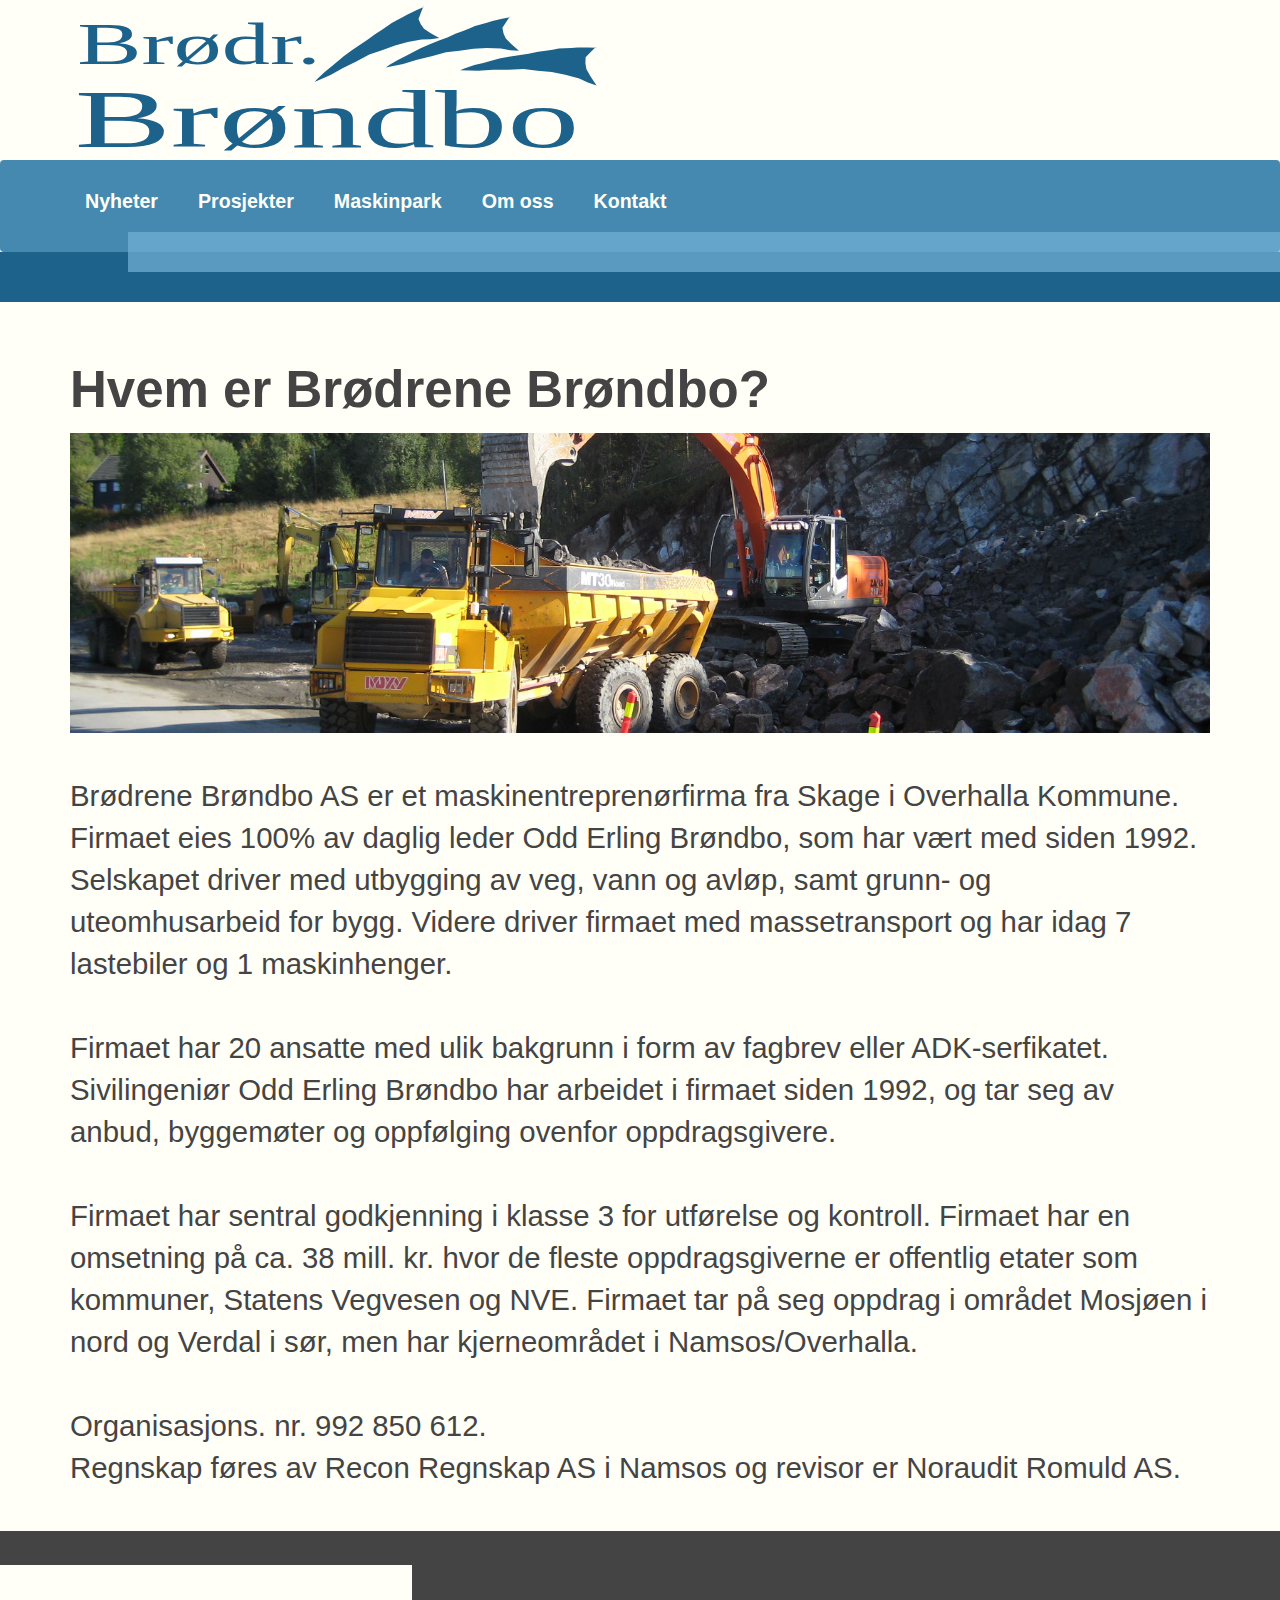
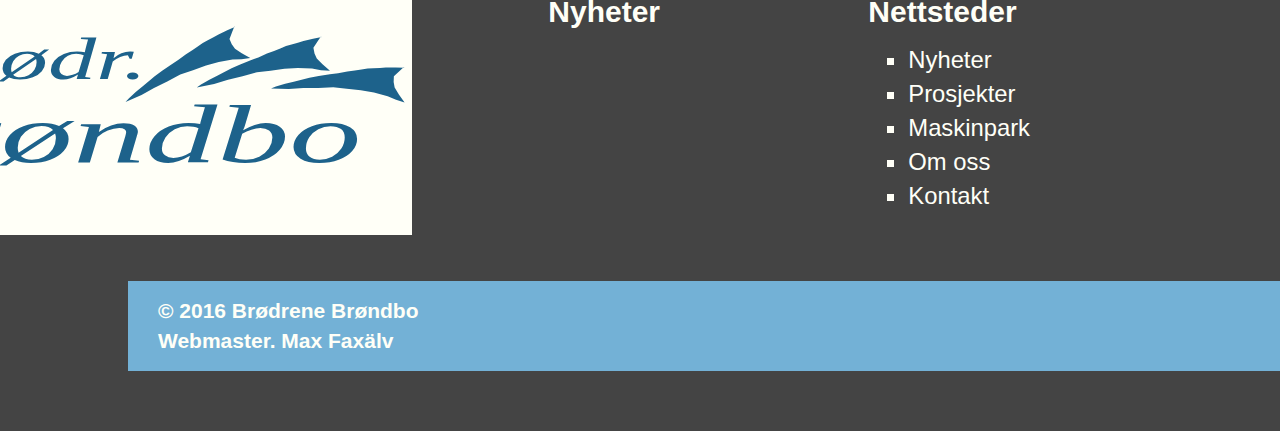
<file: omoss.html>
<!DOCTYPE html>

<html lang="no">
<head>
	<meta charset="utf-8">
	<meta content="IE=edge" http-equiv="X-UA-Compatible">
	<meta content="width=device-width, initial-scale=1" name="viewport">
	<meta content="" name="description">
	<meta content="" name="author">

	<title>Br&oslash;drene Br&oslash;ndbo - Autorisert Maskinentrepenør</title>
	<link href="css/bootstrap.min.css" rel="stylesheet">
	<link href="css/bootflat.min.css" rel="stylesheet">
	<link href="css/br.css" rel="stylesheet">
	<link href="css/font-awesome.min.css" rel="stylesheet">

</head>

<body>
	<div class="container">
		<div class="row">
			<div class="col-lg-12">
				<img src="img/brbrondbologo2.svg" alt="Br&oslash;drene Br&oslash;ndbo" />
			</div>
		</div>
	</div>

	<nav class="navbar navbar-br" role="navigation">
		<div class="container">
		
			<div class="navbar-header">
				<button class="navbar-toggle" data-target="#bs-example-navbar-collapse-1"
				data-toggle="collapse" type="button">
					<i class="fa fa-bars"></i>
				</button>
			</div>

			<div class="collapse navbar-collapse" id="bs-example-navbar-collapse-1">
				<ul class="nav navbar-nav">
					<li>
						<a href="index.html">Nyheter</a>
					</li>
					<li>
						<a href="prosjekter.html">Prosjekter</a>
					</li>
					<li>
						<a href="maskinpark.html">Maskinpark</a>
					</li>
					<li>
						<a href="omoss.html">Om oss</a>
					</li>
					<li>
						<a href="kontakt.html">Kontakt</a>
					</li>
				</ul>
			</div>
		</div>
	</nav>
	
	<div class="nvbar1"></div>
	
	<div class="nvbar2"></div>
	
	<br>
	<br>
	<br>

	<div class="container">
		<h1>Hvem er Br&oslashdrene Br&oslashndbo?</h1>
	
		<div class="omossimg"></div>
		
		<div class="omosstext" >
			Brødrene Brøndbo AS er et maskinentreprenørfirma fra Skage i Overhalla Kommune.
			Firmaet eies 100% av daglig leder Odd Erling Brøndbo, som har vært med siden 1992.
			Selskapet driver med utbygging av veg, vann og avløp, samt grunn- og uteomhusarbeid for bygg. Videre driver firmaet med massetransport og 
			har idag 7 lastebiler og 1 maskinhenger.
			<br><br>
			Firmaet har 20 ansatte med ulik bakgrunn i form av fagbrev eller ADK-serfikatet.
			Sivilingeniør Odd Erling Brøndbo har arbeidet i firmaet siden 1992, 
			og tar seg av anbud, byggemøter og oppfølging ovenfor oppdragsgivere.
			<br><br>
			Firmaet har sentral godkjenning i klasse 3 for utførelse og kontroll.
			Firmaet har en omsetning på ca. 38 mill. kr. hvor de fleste oppdragsgiverne
			er offentlig etater som kommuner, Statens Vegvesen og NVE.
			Firmaet tar på seg oppdrag i området Mosjøen i nord og Verdal i sør,
			men har kjerneområdet i Namsos/Overhalla.
			<br><br>
			Organisasjons. nr. 992 850 612.<br>
			Regnskap føres av Recon Regnskap AS i Namsos og revisor er Noraudit Romuld AS.
			<br><br>
		</div>
	</div>
	
	<div class="row brfooter1">
	<br>
	<div class="col-md-4">
		<img class="brfooterlogo" src="img/brbrondbologo.svg" />
	</div>
	<div class="col-md-1"></div>
	<div class="col-md-3">
		<h3>Nyheter</h3>
	</div>
	<div class="col-md-3">
		<h3>Nettsteder</h3>
		<ul>
			<li type="square"><a href="nyheter.html">Nyheter</a></i>
			<li type="square"><a href="prosjekter.html">Prosjekter</a></i>
			<li type="square"><a href="maskinpark.html">Maskinpark</a></i>
			<li type="square"><a href="omoss.html">Om oss</a></i>
			<li type="square"><a href="kontakt.html">Kontakt</a></i>
		</ul>
	</div>
	<div class="col-md-1"></div>
	</div>
	<div class="brfooter2">
		&copy; 2016 Br&oslashdrene Br&oslashndbo<br>
		Webmaster. Max Fax&auml;lv
	</div>
	
	<script src="js/jquery-2.2.1.min.js">
	</script>
	 
	<script src="js/bootstrap.min.js">
	</script>
	 
	<script src="js/icheck.min.js">
	</script>
</body>
</html>
</file>
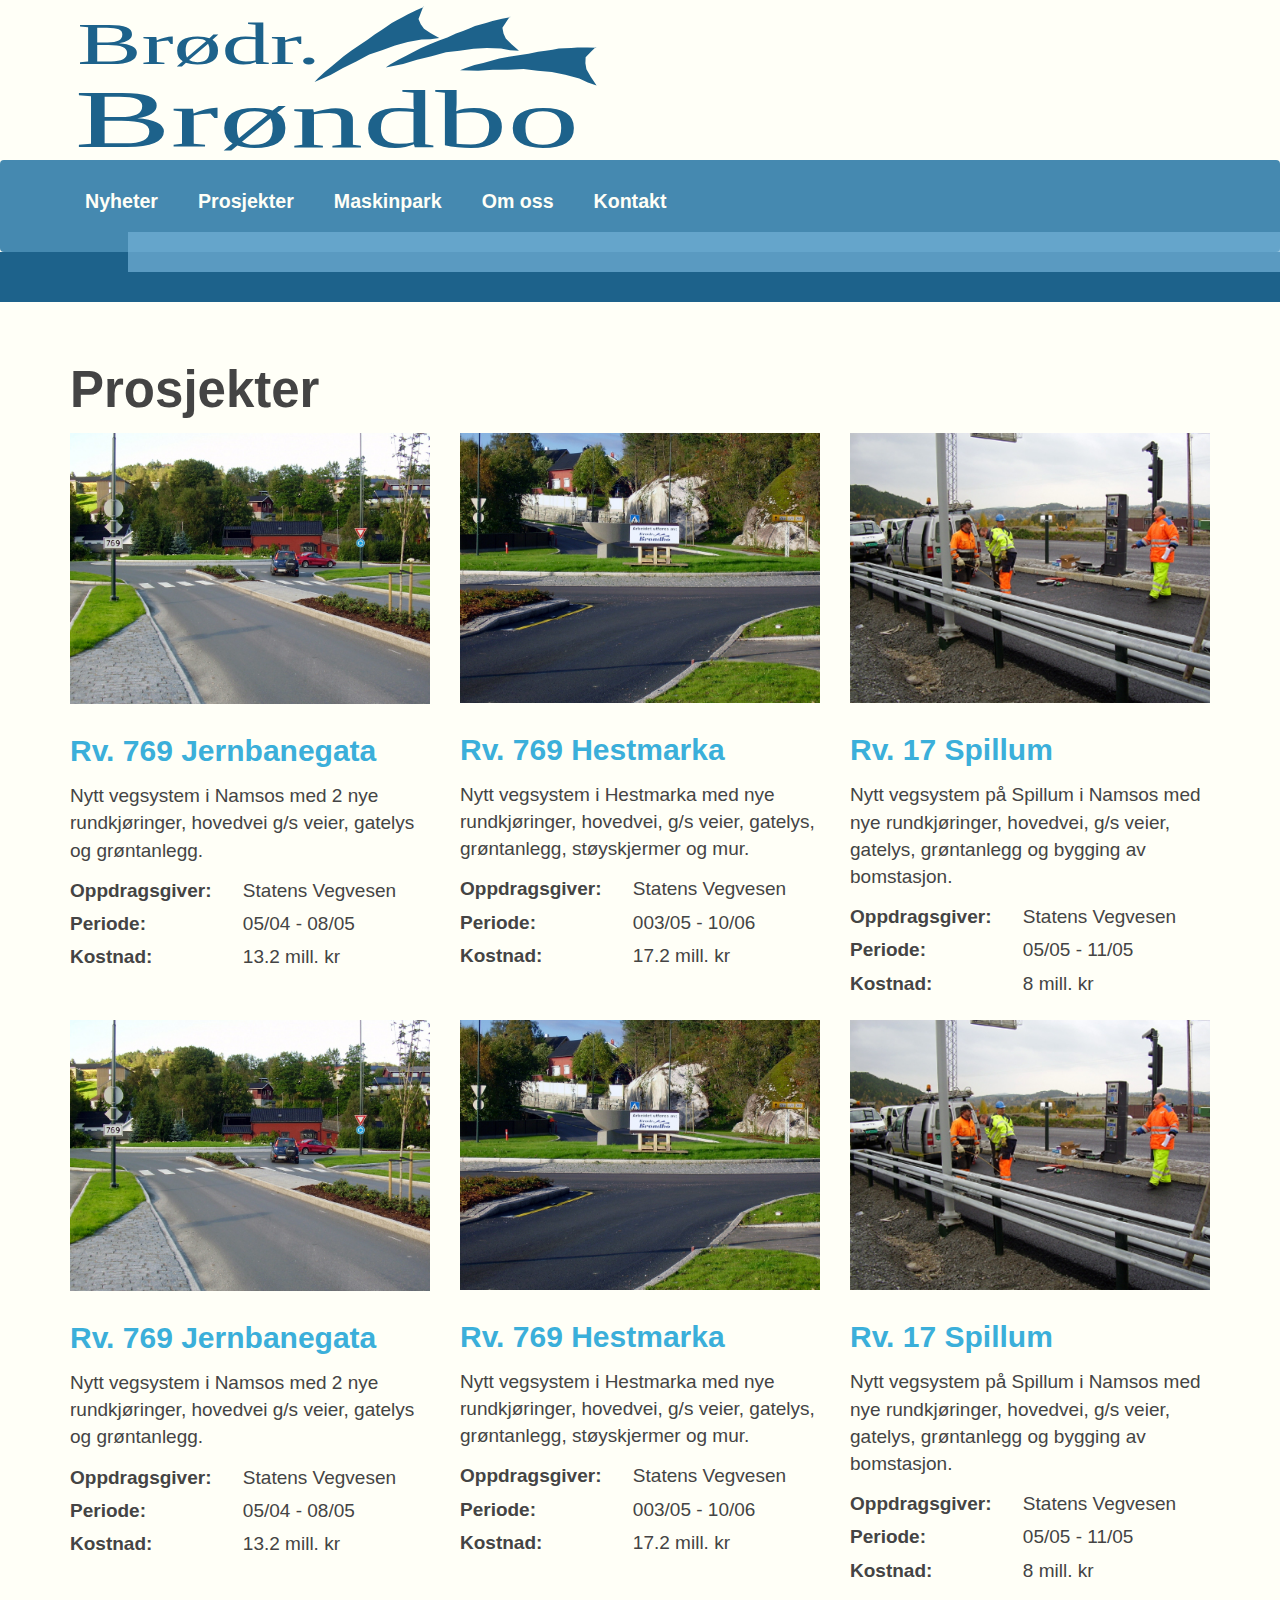
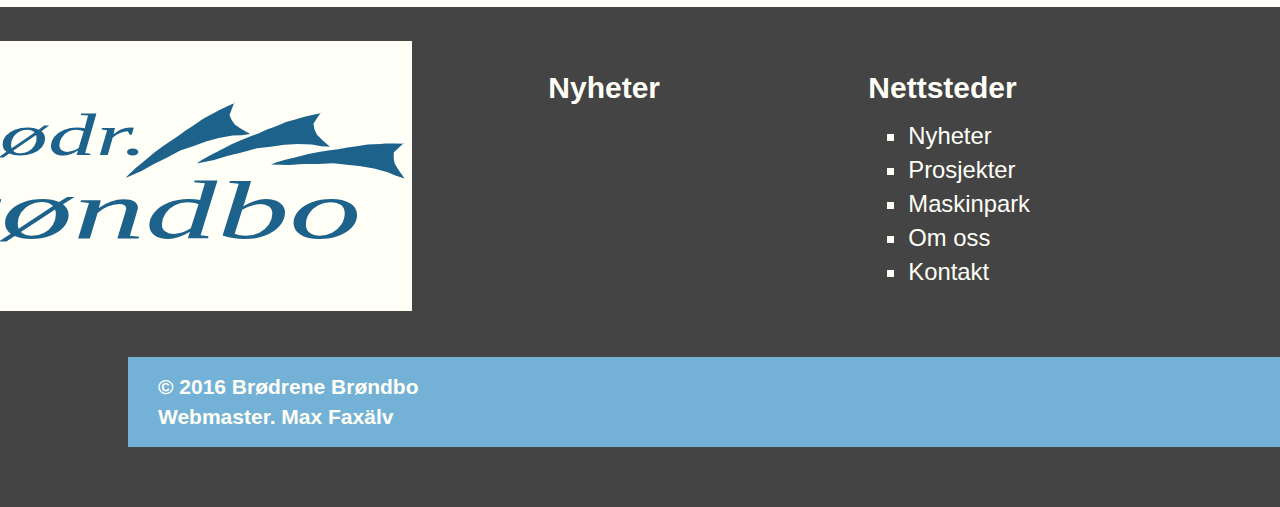
<file: prosjekter.html>
<!DOCTYPE html>

<html lang="no">
<head>
	<meta charset="utf-8">
	<meta content="IE=edge" http-equiv="X-UA-Compatible">
	<meta content="width=device-width, initial-scale=1" name="viewport">
	<meta content="" name="description">
	<meta content="" name="author">

	<title>Br&oslash;drene Br&oslash;ndbo - Autorisert Maskinentrepenør</title>
	<link href="css/bootstrap.min.css" rel="stylesheet">
	<link href="css/bootflat.min.css" rel="stylesheet">
	<link href="css/br.css" rel="stylesheet">
	<link href="css/font-awesome.min.css" rel="stylesheet">

</head>

<body>
	<div class="container">
		<div class="row">
			<div class="col-lg-12">
				<img src="img/brbrondbologo2.svg" alt="Br&oslash;drene Br&oslash;ndbo" />
			</div>
		</div>
	</div>

	<nav class="navbar navbar-br" role="navigation">
		<div class="container">
		
			<div class="navbar-header">
				<button class="navbar-toggle" data-target="#bs-example-navbar-collapse-1"
				data-toggle="collapse" type="button">
					<i class="fa fa-bars"></i>
				</button>
			</div>

			<div class="collapse navbar-collapse" id="bs-example-navbar-collapse-1">
				<ul class="nav navbar-nav">
					<li>
						<a href="index.html">Nyheter</a>
					</li>
					<li>
						<a href="prosjekter.html">Prosjekter</a>
					</li>
					<li>
						<a href="maskinpark.html">Maskinpark</a>
					</li>
					<li>
						<a href="omoss.html">Om oss</a>
					</li>
					<li>
						<a href="kontakt.html">Kontakt</a>
					</li>
				</ul>
			</div>
		</div>
	</nav>
	
	<div class="nvbar1"></div>
	
	<div class="nvbar2"></div>
	
	<br>
	<br>
	<br>

	<div class="container">
		<h1>Prosjekter</h1>
		
		<div class="row prosjektrow">
			<div class="col-md-4 img-portfolio">
				<img alt="" class="img-responsive img-hover" src="img/prosjekter/jernbanegata.jpg">
				<h3>
					<a href="portfolio-item.html">Rv. 769 Jernbanegata </a>
				</h3>
				<p>Nytt vegsystem i Namsos med 2 nye rundkjøringer, hovedvei g/s veier, gatelys og grøntanlegg.</p>
				<table border="0" style="width: 100%;height: 100px;">
					<tbody><tr>
						<td><b>Oppdragsgiver:</b></td>
						<td>Statens Vegvesen</td>
					</tr><tr>
						<td><b>Periode:</b></td>
						<td>05/04 - 08/05</td>
					</tr><tr>
						<td><b>Kostnad:</b></td>
						<td>13.2 mill. kr</td>
					</tr>
				</tbody></table>
			</div>
			<div class="col-md-4 img-portfolio">
				<img alt="" class="img-responsive img-hover" src="img/prosjekter/hestmarka.jpg">
				<h3>
					<a href="portfolio-item.html">Rv. 769 Hestmarka </a>
				</h3>
				<p>Nytt vegsystem i Hestmarka med nye rundkjøringer, hovedvei, g/s veier, gatelys, grøntanlegg, støyskjermer og mur.</p>
				<table border="0" style="width: 100%;height: 100px;">
					<tbody><tr>
						<td><b>Oppdragsgiver:</b></td>
						<td>Statens Vegvesen</td>
					</tr><tr>
						<td><b>Periode:</b></td>
						<td>003/05 - 10/06</td>
					</tr><tr>
						<td><b>Kostnad:</b></td>
						<td>17.2 mill. kr</td>
					</tr>
				</tbody></table>
			</div>
			<div class="col-md-4 img-portfolio">
				<img alt="" class="img-responsive img-hover" src="img/prosjekter/spillum.jpg">
				<h3>
					<a href="portfolio-item.html">Rv. 17 Spillum </a>
				</h3>
				<p>	Nytt vegsystem på Spillum i Namsos med nye rundkjøringer, hovedvei, g/s veier, gatelys, grøntanlegg og bygging av bomstasjon.</p>
				<table border="0" style="width: 100%;height: 100px;">
					<tbody><tr>
						<td><b>Oppdragsgiver:</b></td>
						<td>Statens Vegvesen</td>
					</tr><tr>
						<td><b>Periode:</b></td>
						<td>05/05 - 11/05</td>
					</tr><tr>
						<td><b>Kostnad:</b></td>
						<td>8 mill. kr</td>
					</tr>
				</tbody></table>
			</div>
		</div><br>
		
		<div class="row prosjektrow">
			<div class="col-md-4 img-portfolio">
				<img alt="" class="img-responsive img-hover" src="img/prosjekter/jernbanegata.jpg">
				<h3>
					<a href="portfolio-item.html">Rv. 769 Jernbanegata </a>
				</h3>
				<p>Nytt vegsystem i Namsos med 2 nye rundkjøringer, hovedvei g/s veier, gatelys og grøntanlegg.</p>
				<table border="0" style="width: 100%;height: 100px;">
					<tbody><tr>
						<td><b>Oppdragsgiver:</b></td>
						<td>Statens Vegvesen</td>
					</tr><tr>
						<td><b>Periode:</b></td>
						<td>05/04 - 08/05</td>
					</tr><tr>
						<td><b>Kostnad:</b></td>
						<td>13.2 mill. kr</td>
					</tr>
				</tbody></table>
			</div>
			<div class="col-md-4 img-portfolio">
				<img alt="" class="img-responsive img-hover" src="img/prosjekter/hestmarka.jpg">
				<h3>
					<a href="portfolio-item.html">Rv. 769 Hestmarka </a>
				</h3>
				<p>Nytt vegsystem i Hestmarka med nye rundkjøringer, hovedvei, g/s veier, gatelys, grøntanlegg, støyskjermer og mur.</p>
				<table border="0" style="width: 100%;height: 100px;">
					<tbody><tr>
						<td><b>Oppdragsgiver:</b></td>
						<td>Statens Vegvesen</td>
					</tr><tr>
						<td><b>Periode:</b></td>
						<td>003/05 - 10/06</td>
					</tr><tr>
						<td><b>Kostnad:</b></td>
						<td>17.2 mill. kr</td>
					</tr>
				</tbody></table>
			</div>
			<div class="col-md-4 img-portfolio">
				<img alt="" class="img-responsive img-hover" src="img/prosjekter/spillum.jpg">
				<h3>
					<a href="portfolio-item.html">Rv. 17 Spillum </a>
				</h3>
				<p>	Nytt vegsystem på Spillum i Namsos med nye rundkjøringer, hovedvei, g/s veier, gatelys, grøntanlegg og bygging av bomstasjon.</p>
				<table border="0" style="width: 100%;height: 100px;">
					<tbody><tr>
						<td><b>Oppdragsgiver:</b></td>
						<td>Statens Vegvesen</td>
					</tr><tr>
						<td><b>Periode:</b></td>
						<td>05/05 - 11/05</td>
					</tr><tr>
						<td><b>Kostnad:</b></td>
						<td>8 mill. kr</td>
					</tr>
				</tbody></table>
			</div>
		</div><br>
	</div>
	
	<div class="row brfooter1">
	<br>
	<div class="col-md-4">
		<img class="brfooterlogo" src="img/brbrondbologo.svg" />
	</div>
	<div class="col-md-1"></div>
	<div class="col-md-3">
		<h3>Nyheter</h3>
	</div>
	<div class="col-md-3">
		<h3>Nettsteder</h3>
		<ul>
			<li type="square"><a href="nyheter.html">Nyheter</a></i>
			<li type="square"><a href="prosjekter.html">Prosjekter</a></i>
			<li type="square"><a href="maskinpark.html">Maskinpark</a></i>
			<li type="square"><a href="omoss.html">Om oss</a></i>
			<li type="square"><a href="kontakt.html">Kontakt</a></i>
		</ul>
	</div>
	<div class="col-md-1"></div>
	</div>
	<div class="brfooter2">
		&copy; 2016 Br&oslashdrene Br&oslashndbo<br>
		Webmaster. Max Fax&auml;lv
	</div>
	
	<script src="js/jquery-2.2.1.min.js">
	</script>
	 
	<script src="js/bootstrap.min.js">
	</script>
	 
	<script src="js/icheck.min.js">
	</script>
</body>
</html>
</file>
<file: css/br.css>
body {
	color: #444444;
	background-color: #FFFFF7;
}

.navbar-br {
	background-color: #4589B0;
	color: #FFFFF7;
}

.nav>li>a {
	color: #FFFFF7;
	font-size: 1.4em;
	font-weight: bold;
		padding: 0px 10px 30px 30px;
}

@media (min-width: 768px) {
	.nav>li>a {
		padding: 30px 40px 40px 0px;
	}	
}

.nav>li>a:hover, .nav>li>a:focus {
	background-color: rgba(0, 0, 0, 0)
}

@media screen and (max-width: 480px) {
	.navbar-toggle {
		color: #FFFFF7;
		font-size: 2.2em;
	}
}

.nvbar1 {
	width: 90%;
    background-color: #73B1D6;
    height: 40px;
    margin-top: -40px;
    z-index: 100000000;
    position: relative;
    float: right;
    opacity: calc(100 / 140);
}

.nvbar2 {
	width: 100%;
    background-color: #1D628B;
    height: 50px;
    margin-top: -20px;
    z-index: 0;
    position: relative;
    float: right;
}

.brfooter1 {
	background-color: #444444;
	height: 500px;
	color: #FFFFF7;
	margin: 0px;
	font-size: 1.7em;
}

.brfooter1 > div > ul > li > a {
	color: #FFFFF7;
}

.brfooter2 {
	background-color: #73B1D6;
	color: #FFFFF7;
	font-weight: bold;
	font-size: 1.5em;
	width: 90%;
	float: right;
	margin-top: -150px;
	padding: 15px 0px 15px 30px;
}

.brfooterlogo {
	padding-top: 50px;
	padding-bottom: 60px;
	background-color: #FFFFF7;
	float: right;
}

/* OM OSS */
.omossimg {
	height: 300px;
	background-color: gray;
	background-image: url("../img/Moxy_d30.jpg");
	background-position: center;
	background-size: 100%;
	margin-bottom: 3em;
}
.omosstext {
	font-size: 2.1em;
}


/* PROSJEKTER */
.prosjektrow {
	font-size: 19px;
}
</file>
<file: css/bootflat.min.css>
/*
 * bootflat 2.0.4
 *
 * Description: BOOTFLAT is an open source Flat UI KIT based on Bootstrap 3.2.0 CSS framework. It provides a faster, easier and less repetitive way for web developers to create elegant web apps.
 *
 * Homepage: http://bootflat.github.com/
 *
 * By @Flathemes <info@flathemes.com>
 *
 * Last modify time: 2014-09-03
 *
 * Licensed under the MIT license. Please see LICENSE for more information.
 *
 * Copyright 2013 FLATHEMES.
 *
 */

body{font-family:'Open Sans','Helvetica Neue',Helvetica,Arial,sans-serif;color:#434a54;background-color:#fff}a{color:#3bafda;text-decoration:none}a:focus,a:hover{color:#4fc1e9;text-decoration:none}a:focus{outline:0}.h1,.h2,.h3,.h4,.h5,.h6,h1,h2,h3,h4,h5,h6{font-family:inherit;font-weight:700;line-height:1.1;color:inherit}.h1 small,.h2 small,.h3 small,.h4 small,.h5 small,.h6 small,h1 small,h2 small,h3 small,h4 small,h5 small,h6 small{color:#e7e9ec}h1,h2,h3{margin-top:30px;margin-bottom:15px}h4,h5,h6{margin-top:15px;margin-bottom:15px}h6{font-weight:400}.h1,h1{font-size:51px}.h2,h2{font-size:43px}.h3,h3{font-size:30px}.h4,h4{font-size:19px}.h5,h5{font-size:18px}.h6,h6{font-size:14px}blockquote{border-left:3px solid #ccd1d9}.img-rounded{border-radius:4px;-webkit-border-radius:4px;-moz-border-radius:4px}.img-comment{margin:24px 0;font-size:15px;font-style:italic;line-height:1.2}.btn{color:#fff}.btn,.btn.disabled,.btn[disabled]{background-color:#aab2bd;border-color:#aab2bd}.btn.active,.btn:active,.btn:focus,.btn:hover{color:#fff;background-color:#ccd1d9;border-color:#ccd1d9;outline:0!important}.btn.active,.btn:active{-webkit-box-shadow:inset 0 1px 2px rgba(0,0,0,.125);-moz-box-shadow:inset 0 1px 2px rgba(0,0,0,.125);box-shadow:inset 0 1px 2px rgba(0,0,0,.125)}.btn.disabled,.btn[disabled]{filter:alpha(opacity=45);opacity:.45}.btn-link,.btn-link.active,.btn-link.disabled,.btn-link:active,.btn-link:focus,.btn-link:hover,.btn-link[disabled]{color:#3bafda;background-color:transparent; border-color:transparent;-webkit-box-shadow:none;-moz-box-shadow:none;box-shadow:none}.btn-link:focus,.btn-link:hover{text-decoration:underline}.btn-default{color:#434a54;border-color:#aab2bd!important}.btn-default.active,.btn-default:active,.btn-default:focus,.btn-default:hover{background-color:#ccd1d9;border-color:#ccd1d9}.btn-default,.btn-default.disabled,.btn-default[disabled]{background-color:#fff}.open .dropdown-toggle.btn-default{background-color:#ccd1d9;border-color:#ccd1d9}.btn-primary,.btn-primary.active,.btn-primary.disabled,.btn-primary:active,.btn-primary[disabled]{background-color:#3bafda;border-color:#3bafda}.btn-primary:focus,.btn-primary:hover,.open .dropdown-toggle.btn-primary{background-color:#4fc1e9;border-color:#4fc1e9}.btn-info,.btn-info.active,.btn-info.disabled,.btn-info:active,.btn-info[disabled]{background-color:#37bc9b;border-color:#37bc9b}.btn-info:focus,.btn-info:hover,.open .dropdown-toggle.btn-info{background-color:#48cfad;border-color:#48cfad}.btn-success,.btn-success.active,.btn-success.disabled,.btn-success:active,.btn-success[disabled]{background-color:#8cc152;border-color:#8cc152}.btn-success:focus,.btn-success:hover,.open .dropdown-toggle.btn-success{background-color:#a0d468;border-color:#a0d468}.btn-warning,.btn-warning.active,.btn-warning.disabled,.btn-warning:active,.btn-warning[disabled]{background-color:#f6bb42;border-color:#f6bb42}.btn-warning:focus,.btn-warning:hover,.open .dropdown-toggle.btn-warning{background-color:#ffce54;border-color:#ffce54}.btn-danger,.btn-danger .open .dropdown-toggle.btn,.btn-danger.active,.btn-danger.disabled,.btn-danger:active,.btn-danger[disabled]{background-color:#da4453;border-color:#da4453}.btn-danger:focus,.btn-danger:hover,.open .dropdown-toggle.btn-danger{background-color:#ed5565;border-color:#ed5565}.btn-group.open .dropdown-toggle{-webkit-box-shadow:inset 0 1px 2px rgba(0,0,0,.125);-moz-box-shadow:inset 0 1px 2px rgba(0,0,0,.125);box-shadow:inset 0 1px 2px rgba(0,0,0,.125)}.btn-group .btn{border-left-color:#96a0ad}.btn-group .btn-default.active,.btn-group .btn-default:active,.btn-group .btn-default:focus,.btn-group.open .btn-default.dropdown-toggle{color:#fff}.btn-group .btn-primary,.btn-group .btn-primary.active,.btn-group .btn-primary:active,.btn-group .btn-primary:focus{border-left-color:#269ecb}.btn-group .btn-success,.btn-group .btn-success.active,.btn-group .btn-success:active,.btn-group .btn-success:focus{border-left-color:#7ab03f}.btn-group .btn-warning,.btn-group .btn-warning.active,.btn-group .btn-warning:active,.btn-group .btn-warning:focus{border-left-color:#efa50b}.btn-group .btn-danger,.btn-group .btn-danger.active,.btn-group .btn-danger:active,.btn-group .btn-danger:focus{border-left-color:#d1293a}.btn-group .btn-info,.btn-group .btn-info.active,.btn-group .btn-info:active,.btn-group .btn-info:focus{border-left-color:#2fa084}.btn-group .btn-danger:first-child,.btn-group .btn-info:first-child,.btn-group .btn-primary:first-child,.btn-group .btn-success:first-child,.btn-group .btn-warning:first-child,.btn-group .btn:first-child{border-left-color:transparent}.btn-group-vertical .btn,.btn-group-vertical .btn-group .btn-primary{border-top-color:#96a0ad!important}.btn-group-vertical .btn-group .btn-primary,.btn-group-vertical .btn-primary,.btn-group-vertical .btn-primary.active,.btn-group-vertical .btn-primary:active,.btn-group-vertical .btn-primary:focus{border-top-color:#269ecb!important}.btn-group-vertical .btn-group .btn-success,.btn-group-vertical .btn-success,.btn-group-vertical .btn-success.active,.btn-group-vertical .btn-success:active,.btn-group-vertical .btn-success:focus{border-top-color:#7ab03f!important}.btn-group-vertical .btn-group .btn-warning,.btn-group-vertical .btn-warning,.btn-group-vertical .btn-warning.active,.btn-group-vertical .btn-warning:active,.btn-group-vertical .btn-warning:focus{border-top-color:#efa50b!important}.btn-group-vertical .btn-danger,.btn-group-vertical .btn-danger.active,.btn-group-vertical .btn-danger:active,.btn-group-vertical .btn-danger:focus,.btn-group-vertical .btn-group .btn-danger{border-top-color:#d1293a!important}.btn-group-vertical .btn-group .btn-info,.btn-group-vertical .btn-info,.btn-group-vertical .btn-info.active,.btn-group-vertical .btn-info:active,.btn-group-vertical .btn-info:focus{border-top-color:#2fa084!important}.btn-group-vertical .btn-danger:first-child,.btn-group-vertical .btn-info:first-child,.btn-group-vertical .btn-primary:first-child,.btn-group-vertical .btn-success:first-child,.btn-group-vertical .btn-warning:first-child,.btn-group-vertical .btn:not(.btn-default):first-child{border-top:none}.badge,.label{background-color:#aab2bd}.badge-default,.label-default{color:#434a54;background-color:#fff; border:1px solid #aab2bd}.badge-primary,.label-primary{background-color:#3bafda;border-color:#3bafda}.badge-success,.label-success{background-color:#8cc152;border-color:#8cc152}.badge-danger,.label-danger{background-color:#da4453;border-color:#da4453}.badge-warning,.label-warning{background-color:#f6bb42;border-color:#f6bb42}.badge-info,.label-info{background-color:#37bc9b;border-color:#37bc9b}.tooltip-inner{color:#fff;background-color:#434a54}.tooltip.top .tooltip-arrow,.tooltip.top-left .tooltip-arrow,.tooltip.top-right .tooltip-arrow{border-top-color:#434a54}.tooltip.right .tooltip-arrow{border-right-color:#434a54}.tooltip.left .tooltip-arrow{border-left-color:#434a54}.tooltip.bottom .tooltip-arrow,.tooltip.bottom-left .tooltip-arrow,.tooltip.bottom-right .tooltip-arrow{border-bottom-color:#434a54}.popover{color:#fff; background-color:#434a54;border-color:#434a54}.popover-title{padding-bottom:0;font-weight:700;color:#aab2bd;background-color:transparent;border-bottom:none}.popover.top .arrow,.popover.top .arrow:after{border-top-color:#434a54}.popover.right .arrow,.popover.right .arrow:after{border-right-color:#434a54}.popover.bottom .arrow,.popover.bottom .arrow:after{border-bottom-color:#434a54}.popover.left .arrow,.popover.left .arrow:after{border-left-color:#434a54}.progress{background-color:#e6e9ed;-webkit-box-shadow:none;-moz-box-shadow:none;box-shadow:none}.progress-bar{background-color:#3bafda;-webkit-box-shadow:none;-moz-box-shadow:none;box-shadow:none}.progress-bar-success{background-color:#8cc152}.progress-bar-info{background-color:#37bc9b}.progress-bar-warning{background-color:#f6bb42}.progress-bar-danger{background-color:#da4453}.breadcrumb{color:#434a54;background-color:#e6e9ed}.breadcrumb>.active{color:#434a54}.breadcrumb a{color:#3bafda}.breadcrumb-arrow{height:36px; padding:0;line-height:36px;list-style:none;background-color:#e6e9ed}.breadcrumb-arrow li:first-child a{border-radius:4px 0 0 4px;-webkit-border-radius:4px 0 0 4px;-moz-border-radius:4px 0 0 4px}.breadcrumb-arrow li,.breadcrumb-arrow li a,.breadcrumb-arrow li span{display:inline-block;vertical-align:top}.breadcrumb-arrow li:not(:first-child){margin-left:-5px}.breadcrumb-arrow li+li:before{padding:0;content:""}.breadcrumb-arrow li span{padding:0 10px}.breadcrumb-arrow li a,.breadcrumb-arrow li:not(:first-child) span{height:36px; padding:0 10px 0 25px;line-height:36px}.breadcrumb-arrow li:first-child a{padding:0 10px}.breadcrumb-arrow li a{position:relative;color:#fff;text-decoration:none;background-color:#3bafda;border:1px solid #3bafda}.breadcrumb-arrow li:first-child a{padding-left:10px}.breadcrumb-arrow li a:after,.breadcrumb-arrow li a:before{position:absolute;top:-1px;width:0;height:0;content:'';border-top:18px solid transparent;border-bottom:18px solid transparent}.breadcrumb-arrow li a:before{right:-10px;z-index:3;border-left-color:#3bafda;border-left-style:solid;border-left-width:11px}.breadcrumb-arrow li a:after{right:-11px;z-index:2;border-left:11px solid #2494be}.breadcrumb-arrow li a:focus,.breadcrumb-arrow li a:hover{background-color:#4fc1e9;border:1px solid #4fc1e9}.breadcrumb-arrow li a:focus:before,.breadcrumb-arrow li a:hover:before{border-left-color:#4fc1e9}.breadcrumb-arrow li a:active{background-color:#2494be;border:1px solid #2494be}.breadcrumb-arrow li a:active:after,.breadcrumb-arrow li a:active:before{border-left-color:#2494be}.breadcrumb-arrow li span{color:#434a54}.pagination>li>a,.pagination>li>span{color:#434a54;background-color:#fff;border-color:#ccd1d9}.pagination>li>a:focus,.pagination>li>a:hover,.pagination>li>span:focus,.pagination>li>span:hover{color:#fff;background-color:#ccd1d9;border-color:#ccd1d9}.pagination>.active>a,.pagination>.active>a:focus,.pagination>.active>a:hover,.pagination>.active>span,.pagination>.active>span:focus,.pagination>.active>span:hover{color:#fff;background-color:#8cc152;border-color:#8cc152}.pagination>.disabled>a,.pagination>.disabled>a:focus,.pagination>.disabled>a:hover,.pagination>.disabled>span,.pagination>.disabled>span:focus,.pagination>.disabled>span:hover{color:#e6e9ed;background-color:#fff;border-color:#ccd1d9}.pager li>a,.pager li>span{color:#fff;background-color:#8cc152;border-color:#8cc152}.pager li>a:focus,.pager li>a:hover{background-color:#a0d468;border-color:#a0d468}.pager .disabled>a,.pager .disabled>a:focus,.pager .disabled>a:hover,.pager .disabled>span{color:#e6e9ed;background-color:#fff;border-color:#e6e9ed}.form-control{color:#434a54;border-color:#aab2bd}.form-control,.form-control:focus{-webkit-box-shadow:none;-moz-box-shadow:none;box-shadow:none}.form-control:focus{border-color:#3bafda}.form-control:-ms-input-placeholder,.form-control::-moz-placeholder,.form-control::-webkit-input-placeholder{color:#e6e9ed}.form-control.disabled,.form-control[disabled]{background-color:#e6e9ed;border-color:#e6e9ed}.input-group-btn .btn+.btn{border-color:#96a0ad;border-style:solid; border-width:1px}.input-group-btn .btn+.btn.btn-default{border-color:#ededed}.input-group-btn .btn+.btn.btn-primary{border-color:#269ecb}.input-group-btn .btn+.btn.btn-info{border-color:#2fa084}.input-group-btn .btn+.btn.btn-success{border-color:#7ab03f}.input-group-btn .btn+.btn.btn-warning{border-color:#f4af20}.input-group-btn .btn+.btn.btn-danger{border-color:#d1293a}.input-group-addon{color:#fff;background-color:#aab2bd;border-color:#96a0ad}.input-group-addon .checkbox,.input-group-addon .radio{margin:-3px 0 -4px!important}.form-search .search-query,.form-search .search-query:first-child,.form-search .search-query:last-child{padding:0 17px;border-radius:17px;-webkit-border-radius:17px;-moz-border-radius:17px}.input-group .form-control:last-child{border-top-left-radius:0;border-bottom-left-radius:0;-webkit-border-top-left-radius:0;-moz-border-radius-topleft:0;-webkit-border-bottom-left-radius:0;-moz-border-radius-bottomleft:0}.input-group .form-control:first-child{border-top-right-radius:0;border-bottom-right-radius:0;-webkit-border-top-right-radius:0;-moz-border-radius-topright:0;-webkit-border-bottom-right-radius:0;-moz-border-radius-bottomright:0}.form-search .btn{border-radius:17px;-webkit-border-radius:17px;-moz-border-radius:17px}.search-only{position:relative}.search-only .search-icon{position:absolute;top:2px;left:8.5px;z-index:20;width:30px;font-size:17px;line-height:30px;color:#e6e9ed;text-align:center}.search-only .form-control:last-child{padding-left:40px}.has-success .checkbox,.has-success .checkbox-inline,.has-success .control-label,.has-success .help-block,.has-success .radio,.has-success .radio-inline{color:#8cc152}.has-success .form-control,.has-success .form-control:focus{border-color:#8cc152;-webkit-box-shadow:none;-moz-box-shadow:none;box-shadow:none}.has-success .input-group-addon{background-color:#8cc152;border-color:#8cc152}.has-success .form-control-feedback{color:#8cc152}.has-warning .checkbox,.has-warning .checkbox-inline,.has-warning .control-label,.has-warning .help-block,.has-warning .radio,.has-warning .radio-inline{color:#f6bb42}.has-warning .form-control,.has-warning .form-control:focus{border-color:#f6bb42;-webkit-box-shadow:none;-moz-box-shadow:none;box-shadow:none}.has-warning .input-group-addon{background-color:#f6bb42;border-color:#f6bb42}.has-warning .form-control-feedback{color:#f6bb42}.has-error .checkbox,.has-error .checkbox-inline,.has-error .control-label,.has-error .help-block,.has-error .radio,.has-error .radio-inline{color:#da4453}.has-error .form-control,.has-error .form-control:focus{border-color:#da4453;-webkit-box-shadow:none;-moz-box-shadow:none;box-shadow:none}.has-error .input-group-addon{background-color:#da4453;border-color:#da4453}.has-error .form-control-feedback{color:#da4453}.stepper .stepper-input{overflow:hidden;-moz-appearance:textfield}.stepper .stepper-input::-webkit-inner-spin-button,.stepper .stepper-input::-webkit-outer-spin-button{-webkit-appearance:none;margin:0}.stepper .stepper-arrow{position:absolute;right:15px;display:block;width:20px;height:50%;text-indent:-99999px;cursor:pointer; background-color:#3bafda}.stepper .stepper-arrow:active,.stepper .stepper-arrow:hover{background-color:#4fc1e9}.stepper .up{top:0;border:1px solid #269ecb;border-top-right-radius:3px;-webkit-border-top-right-radius:3px;-moz-border-radius-topright:3px}.stepper .down{bottom:0;border-bottom-right-radius:3px;-webkit-border-bottom-right-radius:3px;-moz-border-radius-bottomright:3px}.stepper .down::before,.stepper .up::before{position:absolute;width:0;height:0; content:"";border-right:4px solid transparent;border-left:4px solid transparent}.stepper .up::before{top:5px;left:5px;border-bottom:4px solid #fff}.stepper .down:before{bottom:5px;left:6px;border-top:4px solid #fff}.stepper.disabled .stepper-arrow{background-color:#3bafda;filter:alpha(opacity=45);opacity:.45}.selecter{position:relative;z-index:1; display:block;max-width:100%;outline:0}.selecter .selecter-element{position:absolute;left:0;z-index:0;display:none;width:100%;height:100%;filter:alpha(opacity=0);opacity:0;*left:-999999px}.selecter .selecter-element,.selecter .selecter-element:focus{outline:0;-webkit-tap-highlight-color:rgba(255,255,255,0);-webkit-tap-highlight-color:transparent}.selecter .selecter-selected{position:relative;z-index:2;display:block;padding:6px 10px;overflow:hidden;text-overflow:clip;cursor:pointer; background-color:#fff;border:1px solid #aab2bd;border-radius:4px;-webkit-border-radius:4px;-moz-border-radius:4px}.selecter .selecter-selected:after{position:absolute;top:14px;right:10px;width:0;height:0;content:"";border-top:4px solid #000;border-right:4px solid transparent;border-left:4px solid transparent}.selecter .selecter-options{position:absolute;top:100%;left:0;z-index:50;display:none;width:100%;max-height:260px;overflow:auto;overflow-x:hidden;background-color:#fff; border:1px solid #aab2bd;border-width:0 1px 1px;border-radius:0 0 4px 4px;-webkit-box-shadow:0 6px 12px rgba(0,0,0,.175);-moz-box-shadow:0 6px 12px rgba(0,0,0,.175);box-shadow:0 6px 12px rgba(0,0,0,.175);-webkit-border-radius:0 0 4px 4px;-moz-border-radius:0 0 4px 4px;*width:auto}.selecter .selecter-group{display:block;padding:5px 10px 4px;font-size:11px;color:#aab2bd;text-transform:uppercase;background-color:#f5f7fa; border-bottom:1px solid #e6e9ed}.selecter .selecter-item{display:block;width:100%;padding:6px 10px;margin:0;overflow:hidden;text-overflow:ellipsis;cursor:pointer; background-color:#fff;border-bottom:1px solid #e6e9ed}.selecter .selecter-item.selected{color:#fff;background-color:#3bafda;border-bottom-color:#4fc1e9}.selecter .selecter-item.disabled{color:#aab2bd;cursor:default}.selecter .selecter-item:first-child{border-radius:0;-webkit-border-radius:0;-moz-border-radius:0}.selecter .selecter-item:last-child{border-bottom:0;border-radius:0 0 4px 4px;-webkit-border-radius:0 0 4px 4px;-moz-border-radius:0 0 4px 4px}.selecter .selecter-item:hover{background-color:#e6e9ed}.selecter .selecter-item.selected:hover{background-color:#3bafda}.selecter .selecter-item.disabled:hover,.selecter.disabled .selecter-item:hover,.selecter:hover .selecter-selected{background-color:#fff}.selecter.open{z-index:3;outline:0}.selecter.open .selecter-selected{z-index:51;border:1px solid #3bafda;border-radius:4px 4px 0 0;-webkit-border-radius:4px 4px 0 0;-moz-border-radius:4px 4px 0 0}.selecter.focus .selecter-selected,.selecter.open .selecter-selected{background-color:#fff}.selecter.cover .selecter-options{top:0;border-width:1px;border-radius:4px;-webkit-border-radius:4px;-moz-border-radius:4px}.selecter.cover .selecter-options .selecter-item.first{border-radius:4px 4px 0 0;-webkit-border-radius:4px 4px 0 0;-moz-border-radius:4px 4px 0 0}.selecter.cover.open .selecter-selected{z-index:49;border-radius:4px 4px 0 0;-webkit-border-radius:4px 4px 0 0;-moz-border-radius:4px 4px 0 0}.selecter.bottom .selecter-options{top:auto;bottom:100%; border-width:1px 1px 0}.selecter.bottom .selecter-item:last-child{border:none;border-radius:0;-webkit-border-radius:0;-moz-border-radius:0}.selecter.bottom.open .selecter-selected{border-radius:0 0 4px 4px;-webkit-border-radius:0 0 4px 4px;-moz-border-radius:0 0 4px 4px}.selecter.bottom.open .selecter-options{border-radius:4px 4px 0 0;-webkit-border-radius:4px 4px 0 0;-moz-border-radius:4px 4px 0 0}.selecter.bottom.cover .selecter-options{top:auto;bottom:0}.selecter.bottom.cover.open .selecter-options,.selecter.bottom.cover.open .selecter-selected{border-radius:4px;-webkit-border-radius:4px;-moz-border-radius:4px}.selecter.multiple .selecter-options{position:static;display:block;width:100%;border-width:1px;border-radius:4px;box-shadow:none;-webkit-border-radius:4px;-moz-border-radius:4px}.selecter.disabled .selecter-selected{color:#aab2bd;cursor:default;background-color:#e6e9ed;border-color:#e6e9ed}.selecter.disabled .selecter-options{background-color:#e6e9ed;border-color:#e6e9ed}.selecter.disabled .selecter-group,.selecter.disabled .selecter-item{color:#aab2bd;cursor:default;background-color:#e6e9ed;border-color:#e6e9ed}.selecter.disabled .selecter-item.selected{color:#fff;background-color:#3bafda;filter:alpha(opacity=45);opacity:.45}.selecter .selecter-options.scroller{overflow:hidden}.selecter .selecter-options.scroller .scroller-content{max-height:260px;padding:0}.checkbox,.radio{padding-left:0;margin-top:0}.checkbox label,.radio label{position:relative;top:2px;padding-left:5px}.icheckbox_flat,.iradio_flat{display:inline-block;width:20px;height:20px;padding:0!important;margin:0;vertical-align:middle;cursor:pointer;background:url(../bootflat/img/check_flat/default.png) no-repeat;border:none;*display:inline}.icheckbox_flat{background-position:0 0}.icheckbox_flat.checked{background-position:-22px 0}.icheckbox_flat.disabled{cursor:default;background-position:-44px 0}.icheckbox_flat.checked.disabled{background-position:-66px 0}.iradio_flat{background-position:-88px 0}.iradio_flat.checked{background-position:-110px 0}.iradio_flat.disabled{cursor:default;background-position:-132px 0}.iradio_flat.checked.disabled{background-position:-154px 0}.toggle{height:32px}.toggle input[type=checkbox],.toggle input[type=radio]{width:0;height:0;padding:0;margin:0;text-indent:-100000px;filter:alpha(opacity=0);opacity:0}.toggle .handle{position:relative;top:-20px;left:0; display:block;width:50px;height:32px;background-color:#fff;border-radius:19px;-webkit-box-shadow:inset 0 0 0 1px #b8bfc8;-moz-box-shadow:inset 0 0 0 1px #b8bfc8;box-shadow:inset 0 0 0 1px #b8bfc8;-webkit-border-radius:19px;-moz-border-radius:19px}.toggle .handle:after,.toggle .handle:before{position:absolute;top:1px;left:1px;display:block;width:30px;height:30px; content:"";background-color:#fff;border-radius:30px;-webkit-box-shadow:inset 0 0 0 1px #b8bfc8,1px 1px 1px #c7ccd3;-moz-box-shadow:inset 0 0 0 1px #b8bfc8,1px 1px 1px #c7ccd3;box-shadow:inset 0 0 0 1px #b8bfc8,1px 1px 1px #c7ccd3;-webkit-transition:all .25s ease-in-out;-moz-transition:all .25s ease-in-out;transition:all .25s ease-in-out;-webkit-border-radius:30px;-moz-border-radius:30px}.toggle input[type=checkbox]:disabled+.handle,.toggle input[type=checkbox]:disabled+.handle:after,.toggle input[type=checkbox]:disabled+.handle:before,.toggle input[type=radio]:disabled+.handle,.toggle input[type=radio]:disabled+.handle:after,.toggle input[type=radio]:disabled+.handle:before{background-color:#e6e9ed;filter:alpha(opacity=60); opacity:.6}.toggle input[type=checkbox]:checked+.handle:before,.toggle input[type=radio]:checked+.handle:before{width:50px;background-color:#a0d468}.toggle input[type=checkbox]:checked+.handle:after,.toggle input[type=radio]:checked+.handle:after{left:20px;-webkit-box-shadow:inset 0 0 0 1px #f5f7fa,1px 1px 1px #c7ccd3;-moz-box-shadow:inset 0 0 0 1px #f5f7fa,1px 1px 1px #c7ccd3;box-shadow:inset 0 0 0 1px #f5f7fa,1px 1px 1px #c7ccd3}.calendar{padding:20px;color:#fff;background-color:#fd9883;border-radius:4px;-webkit-box-shadow:0 1px 2px rgba(0,0,0,.2);-moz-box-shadow:0 1px 2px rgba(0,0,0,.2);box-shadow:0 1px 2px rgba(0,0,0,.2);-webkit-border-radius:4px;-moz-border-radius:4px}.calendar .unit{float:left;width:14.28%;text-align:center}.calendar .years .prev{text-align:left}.calendar .years .next{text-align:right}.calendar .years .next em,.calendar .years .prev em{position:relative;display:inline-block;width:34px;height:34px;cursor:pointer;border:1px solid #fff;border-radius:50%;-webkit-border-radius:50%;-moz-border-radius:50%}.calendar .years .next em:before,.calendar .years .prev em:before{position:absolute;display:block;width:0;height:0;margin-top:6px;font-size:0;content:"";border-style:solid;border-width:7px}.calendar .years .prev em:before{top:3px;left:4px;border-color:transparent #fff transparent transparent}.calendar .years .next em:before{top:3px;left:13px;border-color:transparent transparent transparent #fff}.calendar .years .next em:active,.calendar .years .next em:hover,.calendar .years .prev em:active,.calendar .years .prev em:hover{border-color:#e9573f}.calendar .years .prev em:active:before,.calendar .years .prev em:hover:before{border-color:transparent #e9573f transparent transparent}.calendar .years .next em:active:before,.calendar .years .next em:hover:before{border-color:transparent transparent transparent #e9573f}.calendar .years .monyear{float:left;width:71.42%;height:34px;line-height:34px;text-align:center}.calendar .days{padding-top:15px; margin-top:15px;border-top:1px solid #ee7f6d}.calendar .days .unit{height:34px; margin-bottom:3px;line-height:34px;text-align:center}.calendar .days .unit b{width:34px;height:34px;font-weight:400;border-radius:50%;-webkit-border-radius:50%;-moz-border-radius:50%}.calendar .days .unit.active b,.calendar .days .unit:active b,.calendar .days .unit:hover b{display:inline-block;color:#e9573f;cursor:pointer;background-color:#fff;-webkit-transition:all .2s ease-in-out;-moz-transition:all .2s ease-in-out;transition:all .2s ease-in-out}.calendar .days .unit.older b{width:auto;height:auto;color:#e9573f;cursor:default;background-color:transparent}.pricing ul{padding:0;list-style:none}.pricing .unit{position:relative;display:inline-block;min-width:250px;text-align:center;border-radius:4px;-webkit-box-shadow:0 1px 2px rgba(0,0,0,.2);-moz-box-shadow:0 1px 2px rgba(0,0,0,.2);box-shadow:0 1px 2px rgba(0,0,0,.2);-webkit-border-radius:4px;-moz-border-radius:4px}.pricing .unit.active{top:5px;z-index:1;margin-right:-36px;margin-left:-36px;-webkit-box-shadow:0 0 8px rgba(0,0,0,.6);-moz-box-shadow:0 0 8px rgba(0,0,0,.6);box-shadow:0 0 8px rgba(0,0,0,.6)}.pricing .unit.active .price-title h3{font-size:40px}@media screen and (max-width:767px){.pricing .unit{display:block;margin-bottom:20px}.pricing .unit.active{top:0;margin-right:0;margin-left:0}.pricing .unit.active .price-title h3{font-size:30px}}.pricing .price-title{padding:20px 20px 10px;color:#fff;border-top-left-radius:4px;border-top-right-radius:4px;-webkit-border-top-left-radius:4px;-moz-border-radius-topleft:4px;-webkit-border-top-right-radius:4px;-moz-border-radius-topright:4px}.pricing .price-title h3,.pricing .price-title h3>p{margin:0}.pricing .price-body{padding:20px 20px 10px}.pricing .price-body ul{padding-top:10px}.pricing .price-body li{margin-bottom:10px}.pricing .price-body h4{margin:0}.pricing .price-foot{padding:20px;background-color:#e6e9ed;border-bottom-right-radius:4px;border-bottom-left-radius:4px;-webkit-border-bottom-left-radius:4px;-moz-border-radius-bottomleft:4px;-webkit-border-bottom-right-radius:4px;-moz-border-radius-bottomright:4px}.pricing .price-primary .price-title{background-color:#4fc1e9}.pricing .price-primary .price-body{background-color:#d7f1fa}.pricing .price-primary .price-body ul{border-top:1px solid #aae1f4}.pricing .price-success .price-title{background-color:#a0d468}.pricing .price-success .price-body{background-color:#ebf6df}.pricing .price-success .price-body ul{border-top:1px solid #d2ebb7}.pricing .price-warning .price-title{background-color:#ffce54}.pricing .price-warning .price-body{background-color:#fffaed}.pricing .price-warning .price-body ul{border-top:1px solid #ffebba}.alert h4{margin-bottom:10px;font-weight:700}.alert-dismissable .close{color:#000}.alert-info{background-color:#7cd1ef;border:#4fc1e9}.alert-warning{background-color:#ffdd87;border:#ffce54}.alert-danger{background-color:#f2838f;border:#ed5565}.alert-success{background-color:#b9df90;border:#a0d468}.alert .alert-link{text-decoration:underline; cursor:pointer;filter:alpha(opacity=65);opacity:.65}.alert .alert-link:focus,.alert .alert-link:hover{filter:alpha(opacity=45);opacity:.45}.alert .btn-link,.alert .btn-link:focus,.alert .btn-link:hover{color:#000;filter:alpha(opacity=65);opacity:.65}.alert .btn-link:focus,.alert .btn-link:hover{text-decoration:none;filter:alpha(opacity=40);opacity:.4}.nav-tabs{background-color:#e6e9ed; border-bottom:none;border-radius:4px 4px 0 0;-webkit-border-radius:4px 4px 0 0;-moz-border-radius:4px 4px 0 0}.nav-tabs>li{margin-bottom:0;border-left:1px solid #ccd1d9}.nav-tabs>li:first-child{border-left:none}.nav-tabs>li>a{margin-right:0;color:#434a54;border:none;border-radius:0;-webkit-border-radius:0;-moz-border-radius:0}.nav-tabs>li:first-child>a{border-radius:4px 0 0;-webkit-border-radius:4px 0 0;-moz-border-radius:4px 0 0}.nav-tabs>li>a:focus,.nav-tabs>li>a:hover{background-color:#f5f7fa;border:none}.nav-tabs>li.active>a,.nav-tabs>li.active>a:focus,.nav-tabs>li.active>a:hover{background-color:#fff!important;border:none}.nav-tabs .dropdown-toggle,.nav-tabs .dropdown-toggle:focus,.nav-tabs .dropdown-toggle:hover{color:#434a54}.nav-tabs li.dropdown.open .dropdown-toggle{color:#434a54;background-color:#f5f7fa}.nav-tabs li.dropdown.active.open .dropdown-toggle{color:#434a54}.nav-tabs .dropdown-toggle .caret,.nav-tabs .dropdown-toggle:focus .caret,.nav-tabs .dropdown-toggle:hover .caret,.nav-tabs li.dropdown.active .dropdown-toggle .caret,.nav-tabs li.dropdown.active.open .dropdown-toggle .caret,.nav-tabs li.dropdown.open .caret,.nav-tabs li.dropdown.open a:focus .caret,.nav-tabs li.dropdown.open a:hover .caret,.nav-tabs li.dropdown.open.active .caret{border-top-color:#434a54;border-bottom-color:#434a54}.nav-tabs.nav-justified>li>a{margin-bottom:0;text-align:center}.nav-tabs.nav-justified>.dropdown .dropdown-menu{top:auto;left:auto}.nav-tabs.nav-justified>li>a{border-radius:0;-webkit-border-radius:0;-moz-border-radius:0}.nav-tabs.nav-justified>li:first-child>a{border-radius:4px 0 0;-webkit-border-radius:4px 0 0;-moz-border-radius:4px 0 0}.nav-tabs.nav-justified>li:last-child>a{border-radius:0 4px 0 0;-webkit-border-radius:0 4px 0 0;-moz-border-radius:0 4px 0 0}.nav-tabs.nav-justified>.active>a,.nav-tabs.nav-justified>.active>a:focus,.nav-tabs.nav-justified>.active>a:hover{border:none}@media (min-width:768px){.nav-tabs.nav-justified>li>a{border-bottom:none;border-radius:0;-webkit-border-radius:0;-moz-border-radius:0}.nav-tabs.nav-justified>.active>a,.nav-tabs.nav-justified>.active>a:focus,.nav-tabs.nav-justified>.active>a:hover{border-bottom:none}}.tab-content{padding:10px}.tabs-below .nav-tabs{border-radius:0 0 4px 4px;-webkit-border-radius:0 0 4px 4px;-moz-border-radius:0 0 4px 4px}.tabs-below .nav-tabs>li:first-child>a{border-radius:0 0 0 4px;-webkit-border-radius:0 0 0 4px;-moz-border-radius:0 0 0 4px}.tabs-below .nav-tabs.nav-justified>li:last-child>a{border-radius:0 0 4px;-webkit-border-radius:0 0 4px;-moz-border-radius:0 0 4px}.tabs-left .nav-tabs>li,.tabs-right .nav-tabs>li{float:none;border-top:1px solid #ccd1d9;border-left:none}.tabs-left .nav-tabs>li:first-child,.tabs-right .nav-tabs>li:first-child{border-top:none}.tabs-left .nav-tabs>li>a,.tabs-right .nav-tabs>li>a{min-width:74px;margin-right:0}.tabs-left .nav-tabs{float:left;margin-right:19px;border-radius:4px 0 0 4px;-webkit-border-radius:4px 0 0 4px;-moz-border-radius:4px 0 0 4px}.tabs-left .nav-tabs>li:first-child>a{border-radius:4px 0 0;-webkit-border-radius:4px 0 0;-moz-border-radius:4px 0 0}.tabs-left .nav-tabs>li:last-child>a{border-radius:0 0 0 4px;-webkit-border-radius:0 0 0 4px;-moz-border-radius:0 0 0 4px}.tabs-right .nav-tabs{float:right;margin-left:19px;border-radius:0 4px 4px 0;-webkit-border-radius:0 4px 4px 0;-moz-border-radius:0 4px 4px 0}.tabs-right .nav-tabs>li:first-child>a{border-radius:0 4px 0 0;-webkit-border-radius:0 4px 0 0;-moz-border-radius:0 4px 0 0}.tabs-right .nav-tabs>li:last-child>a{border-radius:0 0 4px;-webkit-border-radius:0 0 4px;-moz-border-radius:0 0 4px}.nav-pills>li.active>a,.nav-pills>li.active>a:focus,.nav-pills>li.active>a:hover{color:#fff;background-color:#3bafda}.nav-pills>li>a{color:#3bafda}.nav-pills>li>a:hover{color:#434a54;background-color:#e6e9ed}.nav-pills>.active>a>.badge{color:#3bafda}.nav-pills .open>a,.nav-pills .open>a:focus,.nav-pills .open>a:hover{color:#434a54;background-color:#e6e9ed}.navbar-form{padding:0!important}.navbar-default{background-color:#37bc9b;border-color:#37bc9b}.navbar-default .btn-link,.navbar-default .navbar-brand,.navbar-default .navbar-link{color:#26816a}.navbar-default .btn-link:focus,.navbar-default .btn-link:hover,.navbar-default .navbar-brand:focus,.navbar-default .navbar-brand:hover,.navbar-default .navbar-link:hover{color:#fff;background-color:transparent}.navbar-default .navbar-nav>li>a,.navbar-default .navbar-text{color:#26816a}.navbar-default .navbar-nav>li>a:focus,.navbar-default .navbar-nav>li>a:hover{color:#fff}.navbar-default .navbar-nav>.active>a,.navbar-default .navbar-nav>.active>a:focus,.navbar-default .navbar-nav>.active>a:hover{color:#fff;background-color:#48cfad}.navbar-default .btn-link[disabled]:focus,.navbar-default .btn-link[disabled]:hover,.navbar-default .navbar-nav>.disabled>a,.navbar-default .navbar-nav>.disabled>a:focus,.navbar-default .navbar-nav>.disabled>a:hover,fieldset[disabled] .navbar-default .btn-link:focus,fieldset[disabled] .navbar-default .btn-link:hover{color:#2e9c81;background-color:transparent}.navbar-default .navbar-toggle{background-color:#26816a;border-color:#26816a}.navbar-default .navbar-toggle:focus,.navbar-default .navbar-toggle:hover{background-color:#2b957a;border-color:#2b957a}.navbar-default .navbar-toggle .icon-bar{background-color:#37bc9b}.navbar-default .navbar-collapse,.navbar-default .navbar-form{border-color:#48cfad}.navbar-default .navbar-nav>.open>a,.navbar-default .navbar-nav>.open>a:focus,.navbar-default .navbar-nav>.open>a:hover{color:#fff;background-color:#37bc9b}@media (max-width:767px){.navbar-default .navbar-nav .open .dropdown-menu>.divider,.navbar-default .navbar-nav>li>a:focus,.navbar-default .navbar-nav>li>a:hover{background-color:#48cfad}.navbar-default .navbar-nav .open .dropdown-menu>li>a{color:#26816a}.navbar-default .navbar-nav .open .dropdown-menu>.active>a,.navbar-default .navbar-nav .open .dropdown-menu>.active>a:focus,.navbar-default .navbar-nav .open .dropdown-menu>.active>a:hover,.navbar-default .navbar-nav .open .dropdown-menu>li>a:focus,.navbar-default .navbar-nav .open .dropdown-menu>li>a:hover{color:#fff;background-color:#48cfad}.navbar-default .navbar-nav .open .dropdown-menu>.dropdown-header{color:#26816a}.navbar-default .navbar-nav .open .dropdown-menu>.disabled>a,.navbar-default .navbar-nav .open .dropdown-menu>.disabled>a:focus,.navbar-default .navbar-nav .open .dropdown-menu>.disabled>a:hover{color:#2b957a}}.navbar-inverse{background-color:#333;border-color:#333}.navbar-inverse .btn-link,.navbar-inverse .navbar-brand,.navbar-inverse .navbar-link{color:#8c8c8c}.navbar-inverse .btn-link:focus,.navbar-inverse .btn-link:hover,.navbar-inverse .navbar-brand:focus,.navbar-inverse .navbar-brand:hover,.navbar-inverse .navbar-link:hover{color:#fff;background-color:transparent}.navbar-inverse .navbar-nav>li>a,.navbar-inverse .navbar-text{color:#8c8c8c}.navbar-inverse .navbar-nav>li>a:focus,.navbar-inverse .navbar-nav>li>a:hover{color:#fff}.navbar-inverse .navbar-nav>.active>a,.navbar-inverse .navbar-nav>.active>a:focus,.navbar-inverse .navbar-nav>.active>a:hover{color:#fff;background-color:#000}.navbar-inverse .btn-link[disabled]:focus,.navbar-inverse .btn-link[disabled]:hover,.navbar-inverse .navbar-nav>.disabled>a,.navbar-inverse .navbar-nav>.disabled>a:focus,.navbar-inverse .navbar-nav>.disabled>a:hover,fieldset[disabled] .navbar-inverse .btn-link:focus,fieldset[disabled] .navbar-inverse .btn-link:hover{color:#666;background-color:transparent}.navbar-inverse .navbar-toggle{background-color:#000;border-color:#000}.navbar-inverse .navbar-toggle:focus,.navbar-inverse .navbar-toggle:hover{background-color:#1a1a1a;border-color:#1a1a1a}.navbar-inverse .navbar-toggle .icon-bar{background-color:#8c8c8c}.navbar-inverse .navbar-collapse,.navbar-inverse .navbar-form{border-color:#000}.navbar-inverse .navbar-nav>.open>a,.navbar-inverse .navbar-nav>.open>a:focus,.navbar-inverse .navbar-nav>.open>a:hover{color:#fff;background-color:#000}@media (max-width:767px){.navbar-inverse .navbar-nav .open .dropdown-menu>.divider,.navbar-inverse .navbar-nav>li>a:focus,.navbar-inverse .navbar-nav>li>a:hover{background-color:#000}.navbar-inverse .navbar-nav .open .dropdown-menu>li>a{color:#8c8c8c}.navbar-inverse .navbar-nav .open .dropdown-menu>.active>a,.navbar-inverse .navbar-nav .open .dropdown-menu>.active>a:focus,.navbar-inverse .navbar-nav .open .dropdown-menu>.active>a:hover,.navbar-inverse .navbar-nav .open .dropdown-menu>li>a:focus,.navbar-inverse .navbar-nav .open .dropdown-menu>li>a:hover{color:#fff;background-color:#000}.navbar-inverse .navbar-nav .open .dropdown-menu>.dropdown-header{color:#bfbfbf}.navbar-inverse .navbar-nav .open .dropdown-menu>.disabled>a,.navbar-inverse .navbar-nav .open .dropdown-menu>.disabled>a:focus,.navbar-inverse .navbar-nav .open .dropdown-menu>.disabled>a:hover{color:#666}}.list-group{border-radius:4px;-webkit-box-shadow:0 1px 2px rgba(0,0,0,.2);-moz-box-shadow:0 1px 2px rgba(0,0,0,.2);box-shadow:0 1px 2px rgba(0,0,0,.2);-webkit-border-radius:4px;-moz-border-radius:4px}.list-group-item{border-color:transparent;border-top-color:#e6e9ed}.list-group-item:first-child{border-top:none}.list-group-item-heading,a.list-group-item{color:#434a54}a.list-group-item .list-group-item-heading{font-size:16px;color:#434a54}a.list-group-item:focus,a.list-group-item:hover{background-color:#e6e9ed}a.list-group-item.active,a.list-group-item.active:focus,a.list-group-item.active:hover{background-color:#4fc1e9;border-color:#4fc1e9}a.list-group-item.active .list-group-item-text,a.list-group-item.active:focus .list-group-item-text,a.list-group-item.active:hover .list-group-item-text{color:#fff}.list-group-item-primary{color:#22b1e3;background-color:#4fc1e9;border-color:#3bafda transparent transparent}.list-group-item-primary:first-child{border-color:transparent}a.list-group-item-primary{color:#126d8d}a.list-group-item-primary:focus,a.list-group-item-primary:hover{color:#fff}a.list-group-item-primary.active,a.list-group-item-primary:focus,a.list-group-item-primary:hover{background-color:#3bafda;border-color:#4fc1e9 transparent transparent}.list-group-item-success{color:#87c940;background-color:#a0d468;border-color:#8cc152 transparent transparent}.list-group-item-success:first-child{border-color:transparent}a.list-group-item-success{color:#537f24}a.list-group-item-success:focus,a.list-group-item-success:hover{color:#fff}a.list-group-item-success.active,a.list-group-item-success:focus,a.list-group-item-success:hover{background-color:#8cc152;border-color:#a0d468 transparent transparent}.list-group-item-warning{color:#ffbf21;background-color:#ffce54;border-color:#f6bb42 transparent transparent}.list-group-item-warning:first-child{border-color:transparent}a.list-group-item-warning{color:#876000}a.list-group-item-warning:focus,a.list-group-item-warning:hover{color:#fff}a.list-group-item-warning.active,a.list-group-item-warning:focus,a.list-group-item-warning:hover{background-color:#f6bb42;border-color:#ffce54 transparent transparent}.list-group-item-info{color:#2fb593;background-color:#48cfad;border-color:#37bc9b transparent transparent}.list-group-item-info:first-child{border-color:transparent}a.list-group-item-info{color:#1a6451}a.list-group-item-info:focus,a.list-group-item-info:hover{color:#fff}a.list-group-item-info.active,a.list-group-item-info:focus,a.list-group-item-info:hover{background-color:#37bc9b;border-color:#48cfad transparent transparent}.list-group-item-danger{color:#e8273b;background-color:#ed5565;border-color:#da4453 transparent transparent}.list-group-item-danger:first-child{border-color:transparent}a.list-group-item-danger{color:#99101f}a.list-group-item-danger:focus,a.list-group-item-danger:hover{color:#fff}a.list-group-item-danger.active,a.list-group-item-danger:focus,a.list-group-item-danger:hover{background-color:#da4453;border-color:#ed5565 transparent transparent}.media-list{color:#aab2bd}.media-heading{font-size:14px;color:#434a54}.modal-content{color:#434a54; border:none;border-radius:4px;-webkit-box-shadow:0 1px 2px rgba(0,0,0,.2);-moz-box-shadow:0 1px 2px rgba(0,0,0,.2);box-shadow:0 1px 2px rgba(0,0,0,.2);-webkit-border-radius:4px;-moz-border-radius:4px}.modal-header{border-bottom:none}.modal-body{padding:0 15px}.modal-footer{border-top:none}.well{padding:10px;color:#434a54;background-color:#fff;border:none;border-radius:4px;-webkit-box-shadow:0 1px 2px rgba(0,0,0,.2);-moz-box-shadow:0 1px 2px rgba(0,0,0,.2);box-shadow:0 1px 2px rgba(0,0,0,.2);-webkit-border-radius:4px;-moz-border-radius:4px}.well blockquote{border-color:#ccd1d9}.well-lg{padding:20px}.well-sm{padding:5px}.thumbnail{border:none;-webkit-box-shadow:0 1px 2px rgba(0,0,0,.2);-moz-box-shadow:0 1px 2px rgba(0,0,0,.2);box-shadow:0 1px 2px rgba(0,0,0,.2)}.thumbnail a>img,.thumbnail>img{width:100%}.thumbnail .caption{font-size:14px}.thumbnail .caption h1,.thumbnail .caption h2,.thumbnail .caption h3,.thumbnail .caption h4,.thumbnail .caption h5,.thumbnail .caption h6{margin:5px 0 10px;font-size:16px}.jumbotron{padding:0; margin-bottom:20px;background-color:#fff;border-radius:4px;-webkit-box-shadow:0 1px 2px rgba(0,0,0,.2);-moz-box-shadow:0 1px 2px rgba(0,0,0,.2);box-shadow:0 1px 2px rgba(0,0,0,.2);-webkit-border-radius:4px;-moz-border-radius:4px}.container .jumbotron{border-radius:4px;-webkit-border-radius:4px;-moz-border-radius:4px}.jumbotron>.jumbotron-photo img{width:100%;border-radius:4px 4px 0 0;-webkit-border-radius:4px 4px 0 0;-moz-border-radius:4px 4px 0 0}.jumbotron .jumbotron-contents{padding:20px;color:#434a54}.jumbotron .carousel,.jumbotron .carousel-inner,.jumbotron .carousel-inner>.item.active img{border-radius:4px 4px 0 0;-webkit-border-radius:4px 4px 0 0;-moz-border-radius:4px 4px 0 0}.jumbotron .carousel-inner>.item>a>img,.jumbotron .carousel-inner>.item>img{width:100%}.jumbotron .carousel-control.left{border-radius:4px 0 0;-webkit-border-radius:4px 0 0;-moz-border-radius:4px 0 0}.jumbotron .carousel-control.right{border-radius:0 4px 0 0;-webkit-border-radius:0 4px 0 0;-moz-border-radius:0 4px 0 0}.jumbotron .h1,.jumbotron .h2,.jumbotron h1,.jumbotron h2{font-weight:400}.jumbotron .h1,.jumbotron h1{font-size:28px}.jumbotron .h2,.jumbotron h2{font-size:24px}.jumbotron p{font-size:14px}@media screen and (min-width:768px){.container .jumbotron,.jumbotron{padding:0}.jumbotron .h1,.jumbotron h1{font-size:28px}}.panel{background-color:#fff;border:none;border-radius:4px;-webkit-box-shadow:0 1px 2px rgba(0,0,0,.2);-moz-box-shadow:0 1px 2px rgba(0,0,0,.2);box-shadow:0 1px 2px rgba(0,0,0,.2);-webkit-border-radius:4px;-moz-border-radius:4px}.panel .list-group{-webkit-box-shadow:none;-moz-box-shadow:none;box-shadow:none}.panel .list-group-item:first-child{border-top:1px solid #e6e9ed}.panel-heading{border-radius:4px 4px 0 0;-webkit-border-radius:4px 4px 0 0;-moz-border-radius:4px 4px 0 0}.panel-title{font-size:14px;font-weight:400;color:#434a54}.panel-footer{background-color:#e6e9ed;border-top-color:#e6e9ed;border-radius:0 0 4px 4px;-webkit-border-radius:0 0 4px 4px;-moz-border-radius:0 0 4px 4px}.panel-default{border-color:#e6e9ed}.panel-default>.panel-heading{color:#434a54;background-color:#e6e9ed;border-color:#e6e9ed}.panel-primary{border-color:#3bafda}.panel-primary>.panel-heading{color:#fff;background-color:#3bafda;border-color:#3bafda}.panel-success{border-color:#8cc152}.panel-success>.panel-heading{color:#fff;background-color:#8cc152;border-color:#8cc152}.panel-info{border-color:#37bc9b}.panel-info>.panel-heading{color:#fff;background-color:#37bc9b;border-color:#37bc9b}.panel-warning{border-color:#f6bb42}.panel-warning>.panel-heading{color:#fff;background-color:#f6bb42;border-color:#f6bb42}.panel-danger{border-color:#da4453}.panel-danger>.panel-heading{color:#fff;background-color:#da4453;border-color:#da4453}.panel-danger>.panel-heading>.panel-title,.panel-info>.panel-heading>.panel-title,.panel-primary>.panel-heading>.panel-title,.panel-success>.panel-heading>.panel-title,.panel-warning>.panel-heading>.panel-title{color:#fff}.panel>.list-group:first-child .list-group-item:first-child,.panel>.table-responsive:first-child>.table:first-child,.panel>.table:first-child{border-radius:4px 4px 0 0;-webkit-border-radius:4px 4px 0 0;-moz-border-radius:4px 4px 0 0}.panel>.list-group:last-child .list-group-item:last-child{border-radius:0 0 4px 4px;-webkit-border-radius:0 0 4px 4px;-moz-border-radius:0 0 4px 4px}.panel>.table-responsive:first-child>.table:first-child>tbody:first-child>tr:first-child td:first-child,.panel>.table-responsive:first-child>.table:first-child>tbody:first-child>tr:first-child th:first-child,.panel>.table-responsive:first-child>.table:first-child>thead:first-child>tr:first-child td:first-child,.panel>.table-responsive:first-child>.table:first-child>thead:first-child>tr:first-child th:first-child,.panel>.table:first-child>tbody:first-child>tr:first-child td:first-child,.panel>.table:first-child>tbody:first-child>tr:first-child th:first-child,.panel>.table:first-child>thead:first-child>tr:first-child td:first-child,.panel>.table:first-child>thead:first-child>tr:first-child th:first-child{border-radius:4px 0 0;-webkit-border-radius:4px 0 0;-moz-border-radius:4px 0 0}.panel>.table-responsive:first-child>.table:first-child>tbody:first-child>tr:first-child td:last-child,.panel>.table-responsive:first-child>.table:first-child>tbody:first-child>tr:first-child th:last-child,.panel>.table-responsive:first-child>.table:first-child>thead:first-child>tr:first-child td:last-child,.panel>.table-responsive:first-child>.table:first-child>thead:first-child>tr:first-child th:last-child,.panel>.table:first-child>tbody:first-child>tr:first-child td:last-child,.panel>.table:first-child>tbody:first-child>tr:first-child th:last-child,.panel>.table:first-child>thead:first-child>tr:first-child td:last-child,.panel>.table:first-child>thead:first-child>tr:first-child th:last-child{border-radius:0 4px 0 0;-webkit-border-radius:0 4px 0 0;-moz-border-radius:0 4px 0 0}.panel>.table-responsive:last-child>.table:last-child,.panel>.table:last-child{border-radius:0 0 4px 4px;-webkit-border-radius:0 0 4px 4px;-moz-border-radius:0 0 4px 4px}.panel>.table-responsive:last-child>.table:last-child>tbody:last-child>tr:last-child td:first-child,.panel>.table-responsive:last-child>.table:last-child>tbody:last-child>tr:last-child th:first-child,.panel>.table-responsive:last-child>.table:last-child>tfoot:last-child>tr:last-child td:first-child,.panel>.table-responsive:last-child>.table:last-child>tfoot:last-child>tr:last-child th:first-child,.panel>.table:last-child>tbody:last-child>tr:last-child td:first-child,.panel>.table:last-child>tbody:last-child>tr:last-child th:first-child,.panel>.table:last-child>tfoot:last-child>tr:last-child td:first-child,.panel>.table:last-child>tfoot:last-child>tr:last-child th:first-child{border-radius:0 0 0 4px;-webkit-border-radius:0 0 0 4px;-moz-border-radius:0 0 0 4px}.panel>.table-responsive:last-child>.table:last-child>tbody:last-child>tr:last-child td:last-child,.panel>.table-responsive:last-child>.table:last-child>tbody:last-child>tr:last-child th:last-child,.panel>.table-responsive:last-child>.table:last-child>tfoot:last-child>tr:last-child td:last-child,.panel>.table-responsive:last-child>.table:last-child>tfoot:last-child>tr:last-child th:last-child,.panel>.table:last-child>tbody:last-child>tr:last-child td:last-child,.panel>.table:last-child>tbody:last-child>tr:last-child th:last-child,.panel>.table:last-child>tfoot:last-child>tr:last-child td:last-child,.panel>.table:last-child>tfoot:last-child>tr:last-child th:last-child{border-radius:0 0 4px;-webkit-border-radius:0 0 4px;-moz-border-radius:0 0 4px}.panel>.panel-body+.table,.panel>.panel-body+.table-responsive{border-top-color:#e6e9ed}.panel-group .panel{background-color:transparent;border-radius:0;-webkit-box-shadow:none;-moz-box-shadow:none;box-shadow:none;-webkit-border-radius:0;-moz-border-radius:0}.panel-group .panel+.panel{margin-top:0}.panel-group .panel-heading{padding:0;border-bottom-color:transparent}.panel-group .panel-heading+.panel-collapse .panel-body{padding:15px 0;border-top-color:transparent}.panel-group .panel-title a{display:block;padding:10px 0}.panel-group-lists .panel{background-color:#fff; border-bottom:1px solid #e6e9ed;-webkit-box-shadow:0 1px 2px rgba(0,0,0,.2);-moz-box-shadow:0 1px 2px rgba(0,0,0,.2);box-shadow:0 1px 2px rgba(0,0,0,.2)}.panel-group-lists .panel:first-child{border-radius:4px 4px 0 0;-webkit-border-radius:4px 4px 0 0;-moz-border-radius:4px 4px 0 0}.panel-group-lists .panel:last-child{border-bottom:none;border-radius:0 0 4px 4px;-webkit-border-radius:0 0 4px 4px;-moz-border-radius:0 0 4px 4px}.panel-group-lists .panel-heading+.panel-collapse .panel-body{padding:15px;border-top-color:#e6e9ed}.panel-group-lists .panel-title a{padding:10px 15px;color:#434a54}.panel-group-lists .panel-title a:active,.panel-group-lists .panel-title a:focus,.panel-group-lists .panel-title a:hover{color:#aab2bd}.footer{padding:40px 0;background-color:#434a54}.footer-logo,.footer-nav{float:left;width:20%;padding:0 20px}@media (max-width:768px){.footer-logo{margin-bottom:20px}.footer-logo,.footer-nav{display:block; float:none;width:100%}}.footer-logo{height:32px; margin-top:-5px;line-height:32px}.footer-logo img{margin-right:10px}.footer-logo a{font-size:20px;font-weight:700;color:#fff}.footer-logo a:active,.footer-logo a:hover{text-decoration:none}.footer-nav .nav-title{margin-bottom:15px;color:#e6e9ed}.footer-nav .nav-item{line-height:28px}.footer-nav .nav-item>a{color:#aab2bd}.footer-nav .nav-item>a:active,.footer-nav .nav-item>a:hover{color:#ccd1d9;text-decoration:none}.footer-copyright{color:#aab2bd}.timeline dl{position:relative;top:0;padding:20px 0;margin:0}.timeline dl:before{position:absolute;top:0;bottom:0;left:50%;z-index:100;width:2px;margin-left:-1px;content:'';background-color:#ccd1d9}.timeline dl dt{position:relative;top:30px;z-index:200;width:120px;padding:3px 5px;margin:0 auto 30px;font-weight:400;color:#fff;text-align:center;background-color:#aab2bd;border-radius:4px;-webkit-border-radius:4px;-moz-border-radius:4px}.timeline dl dd{position:relative;z-index:200}.timeline dl dd .circ{position:absolute;top:40px;left:50%;z-index:200;width:22px;height:22px;margin-left:-11px;background-color:#4fc1e9;border:4px solid #f5f7fa;border-radius:50%;-webkit-border-radius:50%;-moz-border-radius:50%}.timeline dl dd .time{position:absolute;top:31px;left:50%;display:inline-block;width:100px;padding:10px 20px;color:#4fc1e9}.timeline dl dd .events{position:relative;width:47%;padding:10px 10px 0;margin-top:31px;background-color:#fff;border-radius:4px;-webkit-border-radius:4px;-moz-border-radius:4px}.timeline dl dd .events:before{position:absolute;top:12px;width:0;height:0;content:'';border-style:solid;border-width:6px}.timeline dl dd .events .events-object{margin-right:10px}.timeline dl dd .events .events-body{overflow:hidden;zoom:1}.timeline dl dd .events .events-body .events-heading{margin:0 0 10px;font-size:14px}.timeline dl dd.pos-right .time{margin-left:-100px;text-align:right}.timeline dl dd.pos-right .events{float:right}.timeline dl dd.pos-right .events:before{left:-12px;border-color:transparent #fff transparent transparent}.timeline dl dd.pos-left .time{margin-left:0;text-align:left}.timeline dl dd.pos-left .events{float:left}.timeline dl dd.pos-left .events:before{right:-12px;border-color:transparent transparent transparent #fff}@media screen and (max-width:767px){.timeline dl:before{left:60px}.timeline dl dt{margin:0 0 30px}.timeline dl dd .circ{left:60px}.timeline dl dd .time{left:0}.timeline dl dd.pos-left .time{padding:10px 0; margin-left:0;text-align:left}.timeline dl dd.pos-left .events{float:right;width:84%}.timeline dl dd.pos-left .events:before{left:-12px;border-color:transparent #fff transparent transparent}.timeline dl dd.pos-right .time{padding:10px 0; margin-left:0;text-align:left}.timeline dl dd.pos-right .events{float:right;width:84%}}.dropdown-menu{background-color:#434a54;border:none}.dropdown-menu .dropdown-header{padding:5px 20px;font-size:14px;font-weight:700;color:#aab2bd}.dropdown-menu li a{padding:5px 20px;color:#fff}.dropdown-menu .active a,.dropdown-menu .active a:focus,.dropdown-menu .active a:hover,.dropdown-menu li a:focus,.dropdown-menu li a:hover{color:#fff;background-color:#656d78;outline:0}.dropdown-menu .disabled a,.dropdown-menu .disabled a:focus,.dropdown-menu .disabled a:hover{color:#656d78;cursor:default}.dropdown-menu .divider{background-color:#656d78;border-bottom:none}.dropup .dropdown-menu{margin-bottom:0;border-radius:4px 4px 0 0;-webkit-border-radius:4px 4px 0 0;-moz-border-radius:4px 4px 0 0}.dropdown-submenu{position:relative}.dropdown-submenu .dropdown-menu{top:0;left:100%;margin-top:-6px;margin-left:-1px;border-radius:0 4px 4px;-webkit-border-radius:0 4px 4px;-moz-border-radius:0 4px 4px}.dropdown-submenu:hover .dropdown-menu{display:block}.dropup .dropdown-submenu .dropdown-menu{top:auto;bottom:0;margin-top:0;margin-bottom:-2px;border-radius:4px 4px 4px 0;-webkit-border-radius:4px 4px 4px 0;-moz-border-radius:4px 4px 4px 0}.dropdown-submenu>a:after{display:block;float:right;width:0;height:0;margin-top:5px;margin-right:-10px;content:" ";border-color:transparent;border-style:solid;border-width:5px 0 5px 5px;border-left-color:#fff}.dropdown-default .dropdown-submenu>a:after{border-left-color:#434a54}.dropdown-submenu:hover a:after{border-left-color:#fff}.dropdown-submenu.pull-left{float:none}.dropdown-submenu.pull-left .dropdown-menu{left:-100%;margin-left:10px;border-radius:4px 0 4px 4px;-webkit-border-radius:4px 0 4px 4px;-moz-border-radius:4px 0 4px 4px}
</file>
